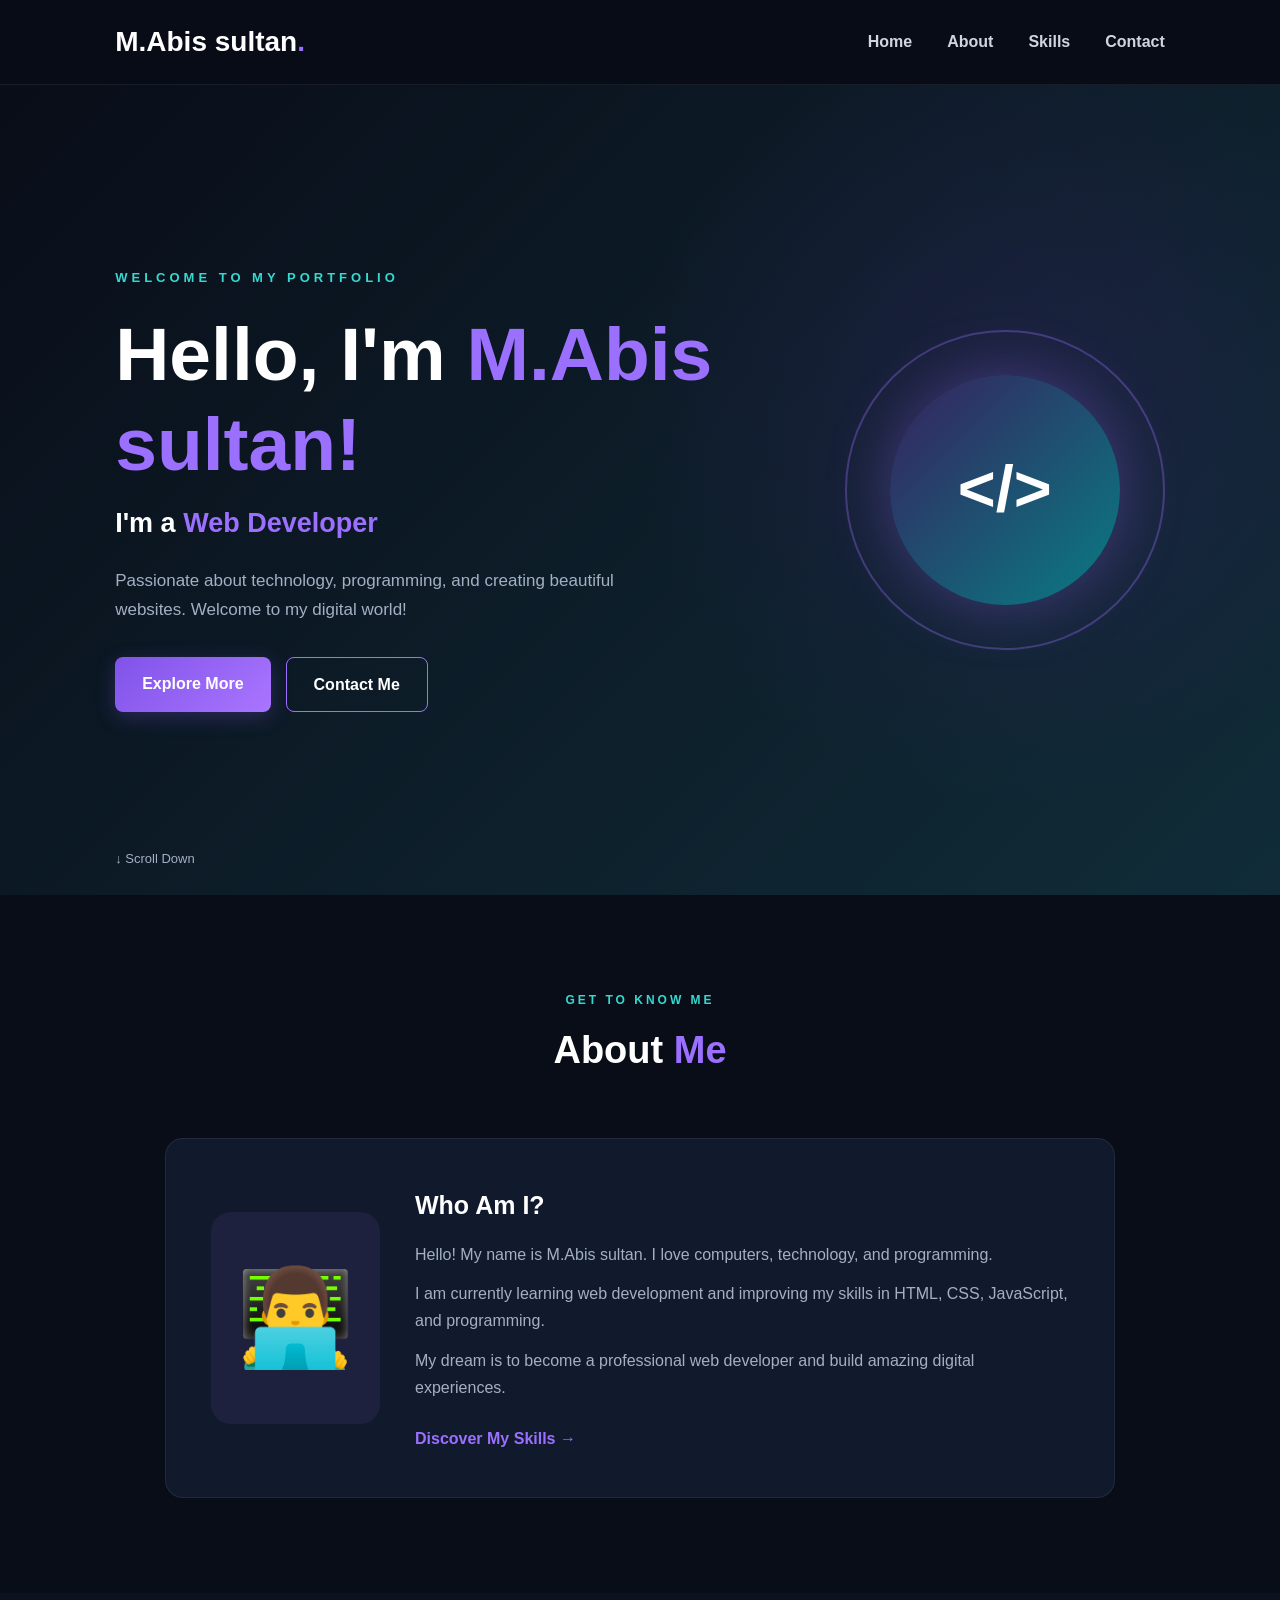
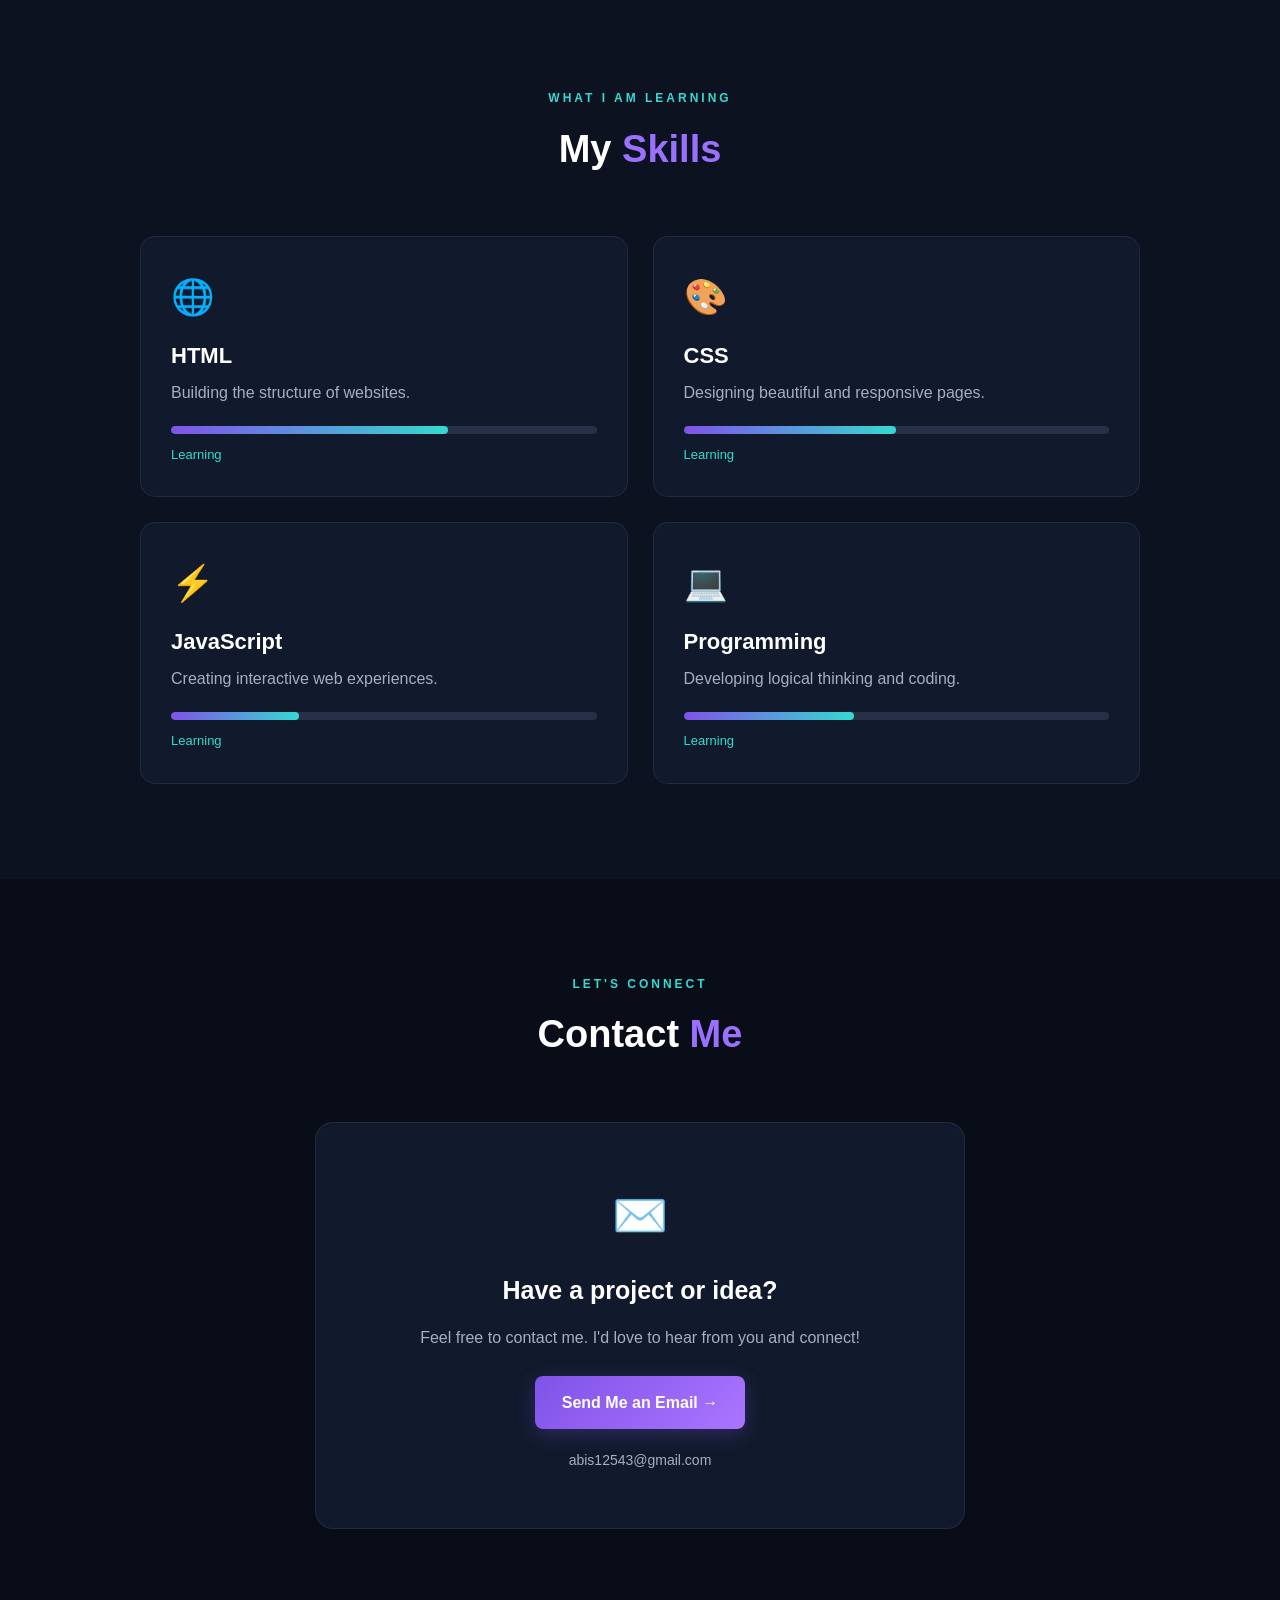
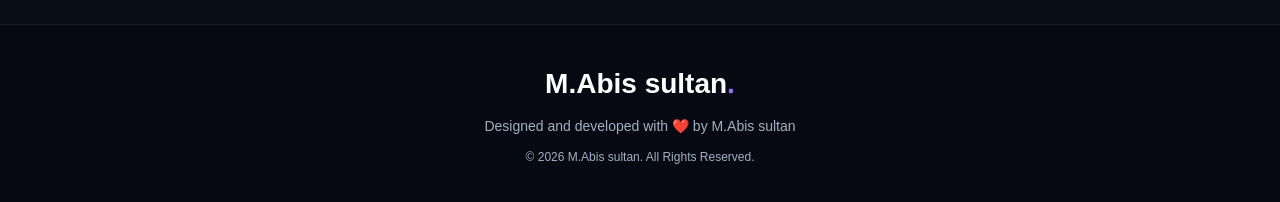
<file: myflaskproject/templates/index.html>
<!DOCTYPE html>
<html lang="en">

<head>
    <meta charset="UTF-8">
    <meta name="viewport" content="width=device-width, initial-scale=1.0">
    <meta name="description" content="M.Abis sultan - Personal Portfolio Website">
    <title>M.Abis sultan | Personal Portfolio</title>
    
    <link rel="stylesheet" href="./style.css">
</head>

<body>

    <!-- Navigation -->
    <nav class="navbar">
        <a href="#home" class="logo">M.Abis sultan<span>.</span></a>

        <button class="menu-toggle" id="menuToggle" aria-label="Toggle navigation" aria-expanded="false">
            ☰
        </button>

        <ul class="nav-links" id="navLinks">
            <li><a href="#home">Home</a></li>
            <li><a href="#about">About</a></li>
            <li><a href="#skills">Skills</a></li>
            <li><a href="#contact">Contact</a></li>
        </ul>
    </nav>

    <!-- Hero Section -->
    <header class="hero" id="home">
        <div class="hero-content">
            <p class="intro">WELCOME TO MY PORTFOLIO</p>

            <h1>Hello, I'm <span>M.Abis sultan!</span></h1>

            <h2>I'm a <span id="typing"></span></h2>

            <p class="hero-description">
                Passionate about technology, programming,
                and creating beautiful websites.
                Welcome to my digital world!
            </p>

            <div class="hero-buttons">
                <a href="#about" class="btn primary-btn">Explore More</a>
                <a href="#contact" class="btn outline-btn">Contact Me</a>
            </div>
        </div>

        <div class="hero-decoration">
            <div class="circle">
                <span>&lt;/&gt;</span>
            </div>
        </div>

        <a href="#about" class="scroll-down">↓ Scroll Down</a>
    </header>

    <!-- About Section -->
    <section class="section" id="about">
        <div class="section-heading">
            <p>GET TO KNOW ME</p>
            <h2>About <span>Me</span></h2>
        </div>

        <div class="about-card">
            <div class="about-icon">👨‍💻</div>

            <div class="about-text">
                <h3>Who Am I?</h3>

                <p>
                    Hello! My name is M.Abis sultan. I love computers,
                    technology, and programming.
                </p>

                <p>
                    I am currently learning web development
                    and improving my skills in HTML, CSS,
                    JavaScript, and programming.
                </p>

                <p>
                    My dream is to become a professional
                    web developer and build amazing digital
                    experiences.
                </p>

                <a href="#skills" class="text-link">
                    Discover My Skills →
                </a>
            </div>
        </div>
    </section>

    <!-- Skills Section -->
    <section class="section skills-section" id="skills">
        <div class="section-heading">
            <p>WHAT I AM LEARNING</p>
            <h2>My <span>Skills</span></h2>
        </div>

        <div class="skills-grid">

            <div class="skill-card">
                <div class="skill-icon">🌐</div>
                <h3>HTML</h3>
                <p>Building the structure of websites.</p>
                <div class="progress">
                    <div class="progress-fill" data-width="65%"></div>
                </div>
                <span class="skill-level">Learning</span>
            </div>

            <div class="skill-card">
                <div class="skill-icon">🎨</div>
                <h3>CSS</h3>
                <p>Designing beautiful and responsive pages.</p>
                <div class="progress">
                    <div class="progress-fill" data-width="50%"></div>
                </div>
                <span class="skill-level">Learning</span>
            </div>

            <div class="skill-card">
                <div class="skill-icon">⚡</div>
                <h3>JavaScript</h3>
                <p>Creating interactive web experiences.</p>
                <div class="progress">
                    <div class="progress-fill" data-width="30%"></div>
                </div>
                <span class="skill-level">Learning</span>
            </div>

            <div class="skill-card">
                <div class="skill-icon">💻</div>
                <h3>Programming</h3>
                <p>Developing logical thinking and coding.</p>
                <div class="progress">
                    <div class="progress-fill" data-width="40%"></div>
                </div>
                <span class="skill-level">Learning</span>
            </div>

        </div>
    </section>

    <!-- Contact Section -->
    <section class="section" id="contact">
        <div class="section-heading">
            <p>LET'S CONNECT</p>
            <h2>Contact <span>Me</span></h2>
        </div>

        <div class="contact-card">
            <div class="contact-icon">✉️</div>
            <h3>Have a project or idea?</h3>

            <p>
                Feel free to contact me. I'd love to hear
                from you and connect!
            </p>

            <a href="mailto:abis12543@gmail.com" class="btn primary-btn">
                Send Me an Email →
            </a>

            <p class="email">
                abis12543@gmail.com
            </p>
        </div>
    </section>

    <!-- Footer -->
    <footer>
        <a href="#home" class="footer-logo">M.Abis sultan<span>.</span></a>

        <p>Designed and developed with ❤️ by M.Abis sultan</p>

        <p class="copyright">
            © <span id="year"></span> M.Abis sultan. All Rights Reserved.
        </p>
    </footer>

    <script src="script.js"></script>
</body>
</html>
</file>
<file: myflaskproject/templates/style.css>
/* GENERAL */
* {
    margin: 0;
    padding: 0;
    box-sizing: border-box;
}

html {
    scroll-behavior: smooth;
    scroll-padding-top: 85px;
}

body {
    font-family: 'Segoe UI', Arial, sans-serif;
    background: #090d18;
    color: #ffffff;
    line-height: 1.7;
}

:root {
    --purple: #9b70ff;
    --cyan: #35d9d0;
    --dark: #090d18;
    --card: #111a2c;
    --muted: #a4afc4;
}

/* NAVBAR */
.navbar {
    display: flex;
    justify-content: space-between;
    align-items: center;
    padding: 18px 9%;
    background: rgba(9, 13, 24, 0.95);
    position: sticky;
    top: 0;
    z-index: 100;
    backdrop-filter: blur(15px);
    border-bottom: 1px solid #ffffff12;
}

.logo,
.footer-logo {
    color: white;
    text-decoration: none;
    font-size: 28px;
    font-weight: 800;
}

.logo span,
.footer-logo span {
    color: var(--purple);
}

.nav-links {
    display: flex;
    list-style: none;
    gap: 35px;
}

.nav-links a {
    text-decoration: none;
    color: #d1d5e0;
    font-weight: 600;
    transition: 0.3s;
}

.nav-links a:hover {
    color: var(--purple);
}

.menu-toggle {
    display: none;
    background: none;
    color: white;
    border: none;
    font-size: 27px;
    cursor: pointer;
}

/* HERO */
.hero {
    min-height: 90vh;
    padding: 100px 9%;
    display: flex;
    align-items: center;
    justify-content: space-between;
    position: relative;
    overflow: hidden;
    background:
        radial-gradient(circle at 80% 40%, #39246b55, transparent 35%),
        linear-gradient(135deg, #090d18, #102c38);
}

.hero-content {
    max-width: 650px;
    animation: fadeUp 1s ease;
}

.intro {
    color: var(--cyan);
    letter-spacing: 4px;
    font-size: 13px;
    font-weight: bold;
    margin-bottom: 20px;
}

.hero h1 {
    font-size: clamp(42px, 7vw, 75px);
    line-height: 1.2;
    margin-bottom: 12px;
}

.hero h1 span,
.hero h2 span {
    color: var(--purple);
}

.hero h2 {
    font-size: 27px;
    margin-bottom: 20px;
}

.hero-description {
    color: var(--muted);
    max-width: 520px;
    font-size: 17px;
    margin-bottom: 32px;
}

.hero-buttons {
    display: flex;
    gap: 15px;
    flex-wrap: wrap;
}

.btn {
    display: inline-block;
    padding: 13px 27px;
    border-radius: 8px;
    text-decoration: none;
    font-weight: 700;
    transition: 0.3s;
}

.primary-btn {
    color: white;
    background: linear-gradient(135deg, #8053e9, #aa75ff);
    box-shadow: 0 5px 20px #8053e944;
}

.outline-btn {
    border: 1px solid var(--purple);
    color: white;
}

.btn:hover {
    transform: translateY(-4px);
    box-shadow: 0 8px 25px #8053e955;
}

.hero-decoration {
    display: flex;
    justify-content: center;
    align-items: center;
    width: 320px;
    height: 320px;
    border: 2px solid #9b70ff55;
    border-radius: 50%;
    animation: float 4s ease-in-out infinite;
}

.circle {
    width: 230px;
    height: 230px;
    display: flex;
    justify-content: center;
    align-items: center;
    border-radius: 50%;
    background: linear-gradient(135deg, #36225e, #087c83);
    box-shadow: 0 0 65px #9b70ff55;
}

.circle span {
    font-size: 65px;
    font-weight: bold;
    color: white;
}

.scroll-down {
    position: absolute;
    bottom: 25px;
    left: 9%;
    color: var(--muted);
    text-decoration: none;
    font-size: 13px;
}

/* SECTIONS */
.section {
    padding: 95px 9%;
}

.section-heading {
    text-align: center;
    margin-bottom: 55px;
}

.section-heading p {
    color: var(--cyan);
    letter-spacing: 3px;
    font-size: 12px;
    font-weight: bold;
}

.section-heading h2 {
    font-size: 38px;
    margin-top: 8px;
}

.section-heading h2 span {
    color: var(--purple);
}

/* ABOUT */
.about-card {
    max-width: 950px;
    margin: auto;
    padding: 45px;
    display: flex;
    gap: 35px;
    align-items: center;
    background: var(--card);
    border: 1px solid #ffffff12;
    border-radius: 18px;
    transition: 0.3s;
}

.about-card:hover,
.skill-card:hover {
    transform: translateY(-7px);
    border-color: #9b70ff66;
}

.about-icon {
    font-size: 95px;
    background: #9b70ff15;
    padding: 25px;
    border-radius: 20px;
}

.about-text h3 {
    font-size: 25px;
    margin-bottom: 15px;
}

.about-text p {
    color: var(--muted);
    margin-bottom: 12px;
}

.text-link {
    display: inline-block;
    margin-top: 12px;
    color: var(--purple);
    text-decoration: none;
    font-weight: bold;
}

/* SKILLS */
.skills-section {
    background: #0c1220;
}

.skills-grid {
    display: grid;
    grid-template-columns: repeat(2, 1fr);
    gap: 25px;
    max-width: 1000px;
    margin: auto;
}

.skill-card {
    padding: 30px;
    background: var(--card);
    border: 1px solid #ffffff12;
    border-radius: 15px;
    transition: 0.3s;
}

.skill-icon {
    font-size: 35px;
    margin-bottom: 10px;
}

.skill-card h3 {
    font-size: 22px;
    margin-bottom: 5px;
}

.skill-card p {
    color: var(--muted);
    margin-bottom: 20px;
}

.progress {
    height: 8px;
    background: #263148;
    border-radius: 20px;
    overflow: hidden;
}

.progress-fill {
    height: 100%;
    width: 0;
    background: linear-gradient(90deg, #8053e9, #35d9d0);
    border-radius: 20px;
    transition: width 1.5s ease;
}

.skill-level {
    display: block;
    color: var(--cyan);
    font-size: 13px;
    margin-top: 10px;
}

/* CONTACT */
.contact-card {
    max-width: 650px;
    margin: auto;
    padding: 55px 30px;
    text-align: center;
    background: var(--card);
    border: 1px solid #ffffff12;
    border-radius: 18px;
}

.contact-icon {
    font-size: 45px;
    margin-bottom: 15px;
}

.contact-card h3 {
    font-size: 25px;
    margin-bottom: 12px;
}

.contact-card p {
    color: var(--muted);
    margin-bottom: 25px;
}

.contact-card .email {
    margin: 20px 0 0;
    font-size: 14px;
}

/* FOOTER */
footer {
    text-align: center;
    padding: 35px 20px;
    background: #070a12;
    border-top: 1px solid #ffffff12;
}

footer p {
    color: var(--muted);
    margin-top: 8px;
    font-size: 14px;
}

.copyright {
    font-size: 12px;
}

/* ANIMATIONS */
@keyframes fadeUp {
    from {
        opacity: 0;
        transform: translateY(30px);
    }

    to {
        opacity: 1;
        transform: translateY(0);
    }
}

@keyframes float {

    0%,
    100% {
        transform: translateY(0);
    }

    50% {
        transform: translateY(-15px);
    }
}

/* SCROLL REVEAL */
.reveal {
    opacity: 0;
    transform: translateY(35px);
    transition: 0.8s ease;
}

.reveal.visible {
    opacity: 1;
    transform: translateY(0);
}

/* RESPONSIVE */
@media (max-width: 768px) {
    .navbar {
        padding: 15px 6%;
    }

    .menu-toggle {
        display: block;
    }

    .nav-links {
        display: none;
        position: absolute;
        top: 70px;
        left: 0;
        width: 100%;
        padding: 25px;
        background: #10182a;
        flex-direction: column;
        align-items: center;
        gap: 20px;
    }

    .nav-links.active {
        display: flex;
    }

    .hero {
        min-height: 85vh;
        padding: 75px 7%;
        text-align: center;
        justify-content: center;
    }

    .hero-decoration {
        display: none;
    }

    .hero-buttons {
        justify-content: center;
    }

    .scroll-down {
        left: 50%;
        transform: translateX(-50%);
        white-space: nowrap;
    }

    .section {
        padding: 75px 6%;
    }

    .about-card {
        flex-direction: column;
        text-align: center;
        padding: 30px 22px;
    }

    .about-icon {
        font-size: 65px;
    }

    .skills-grid {
        grid-template-columns: 1fr;
    }
}

@media (max-width: 400px) {
    .hero h1 {
        font-size: 39px;
    }

    .hero h2 {
        font-size: 21px;
    }

    .section-heading h2 {
        font-size: 31px;
    }
}

@media (prefers-reduced-motion: reduce) {

    *,
    *::before,
    *::after {
        scroll-behavior: auto !important;
        animation-duration: 0.01ms !important;
        transition-duration: 0.01ms !important;
    }
}
</file>
